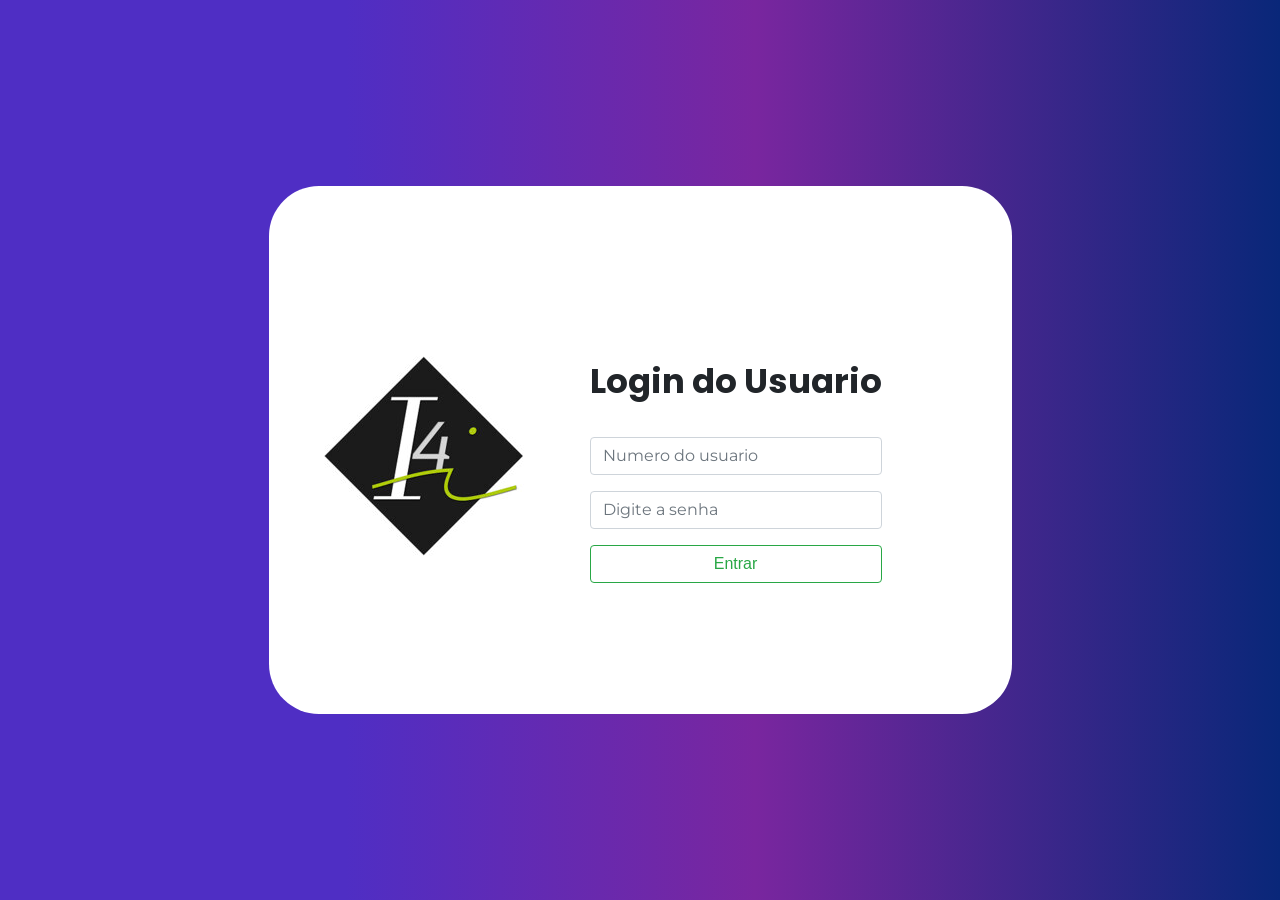
<file: application/view/HTML/index.html>
<!DOCTYPE html>
<html lang="pt">
<head>
	<title>Login Sistema</title>
	<meta charset="UTF-8">
	<meta name="viewport" content="width=device-width, initial-scale=1">
	<link href="https://fonts.googleapis.com/css2?family=Poppins&display=swap" rel="stylesheet">
	<link rel="stylesheet" type="text/css" href="../CSS/index.css">
	<link rel="stylesheet" href="https://cdn.jsdelivr.net/npm/bootstrap@4.1.3/dist/css/bootstrap.min.css" integrity="sha384-MCw98/SFnGE8fJT3GXwEOngsV7Zt27NXFoaoApmYm81iuXoPkFOJwJ8ERdknLPMO" crossorigin="anonymous">
	<link href="https://fonts.googleapis.com/css2?family=Poppins&display=swap" rel="stylesheet">
	<link href="https://fonts.googleapis.com/css2?family=Montserrat&display=swap" rel="stylesheet">
	<script src="https://code.jquery.com/jquery-3.3.1.min.js"></script>
	<script src="https://stackpath.bootstrapcdn.com/bootstrap/4.3.1/js/bootstrap.min.js"></script>
</head>
<body>
	<div class="limite">
		<div>
			<div class="fomulario">
				<div class="pic" id="zoom">
					<img src="../../imagens/logo.jfif" alt="IMG">
				</div>
				<form onsubmit="return false;">
					<span>
						Login do Usuario
					</span>
				  <div id="fontelogin" class="form-group">
					<input class="form-control" placeholder="Numero do usuario" id="campoVid">
				  </div>
				  <div id="fontesenha" class="form-group">
					<input type="password" class="form-control" id="campoVSenha" placeholder="Digite a senha">
				  </div>
				  <div>
					<button id="btLoginusuario" class="btn btn-outline-success">Entrar</button>
				  </div>
				</form>
			</div>
		</div>
	</div>
	<script src="../JS/login.js"></script>
</body>
</html>
</file>
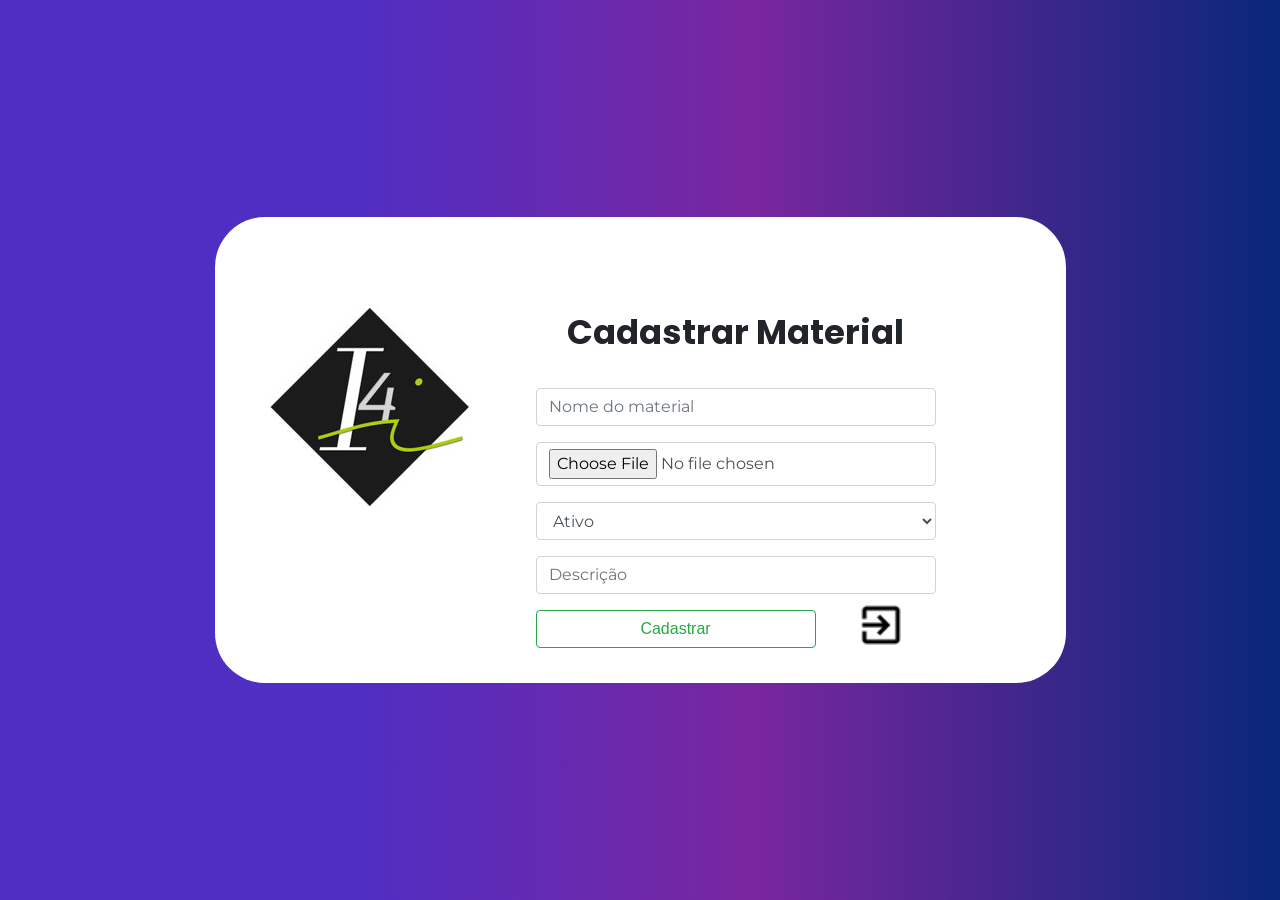
<file: application/view/HTML/Cadastrar_produto.htm>
<!DOCTYPE html>
<html lang="pt">
<head>
	<title>Cadastro de materiais</title>
	<meta charset="UTF-8">
	<meta name="viewport" content="width=device-width, initial-scale=1">
	<link href="https://fonts.googleapis.com/css2?family=Poppins&display=swap" rel="stylesheet">
	<link rel="stylesheet" type="text/css" href="../CSS/index(2).css">
	<link rel="stylesheet" href="https://cdn.jsdelivr.net/npm/bootstrap@4.1.3/dist/css/bootstrap.min.css" integrity="sha384-MCw98/SFnGE8fJT3GXwEOngsV7Zt27NXFoaoApmYm81iuXoPkFOJwJ8ERdknLPMO" crossorigin="anonymous">
	<link href="https://fonts.googleapis.com/css2?family=Poppins&display=swap" rel="stylesheet">
	<link href="https://fonts.googleapis.com/css2?family=Montserrat&display=swap" rel="stylesheet">
	<script src="https://code.jquery.com/jquery-3.3.1.min.js"></script>
	<script src="https://stackpath.bootstrapcdn.com/bootstrap/4.3.1/js/bootstrap.min.js"></script>
</head>
<body>
	<div class="limite">
		<div>
			<div class="fomulario">
				<div class="pic" id="zoom">
					<img src="../../imagens/logo.jfif" alt="IMG">
				</div>
				<form onsubmit="return false" enctype="multipart/form-data" id="meuform">
					<span>
						Cadastrar Material
					</span>
				  <div id="fontelogin" class="form-group">
					<input class="form-control" placeholder="Nome do material" id="campoNome">
				  </div>
				  <div id="fontelogin" class="form-group">
					<input class="form-control" type="file" name="capa" id="campoImg">
				  </div>
				  <div id="fontelogin" class="form-group">
					<select class="form-control" name="Status" id="campoStatus">
					  <option value="Ativo">Ativo</option>
					  <option value="Desativado">Desativado</option>
					</select>
				  </div>
				  <div id="fontelogin" class="form-group">
					<input class="form-control" placeholder="Descrição" id="campoDes">
				  </div>
				  <div>
					<button id="btIncluirProduto" class="btn btn-outline-success">Cadastrar</button>
				  </div>
					<div style="margin-left:80%; margin-top:-12%" id="zoom">
						<a href="#"><img src="../../imagens/logout_sair.png" alt="IMG"></a>
					</div>
				</form>
			</div>
		</div>
	</div>
	<script src="../JS/cadprod.js"></script>
</body>
</html>
</file>
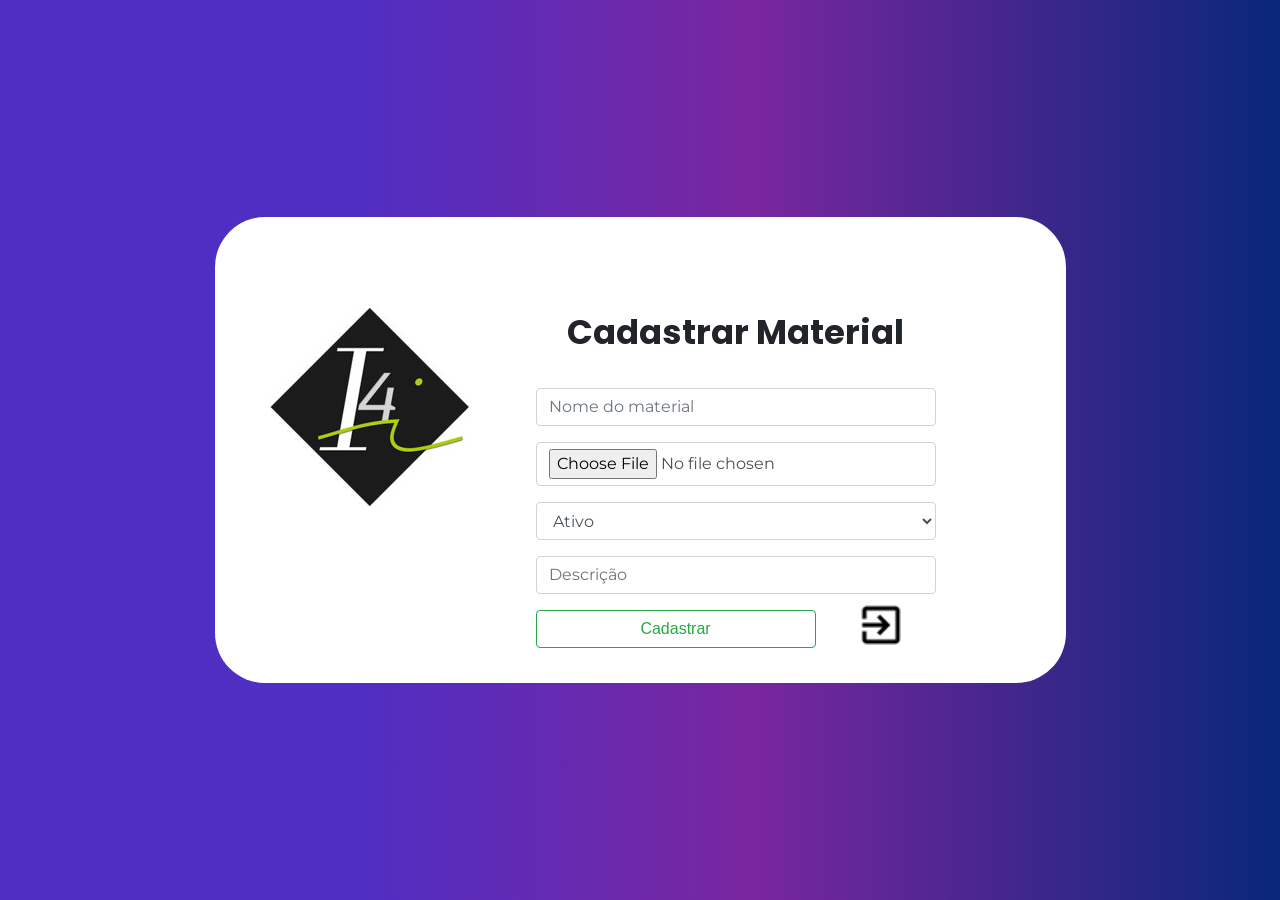
<file: application/view/HTML/Cadastrar_produto.html>
<!DOCTYPE html>
<html lang="pt">
<head>
	<title>Cadastro de materiais</title>
	<meta charset="UTF-8">
	<meta name="viewport" content="width=device-width, initial-scale=1">
	<link href="https://fonts.googleapis.com/css2?family=Poppins&display=swap" rel="stylesheet">
	<link rel="stylesheet" type="text/css" href="../CSS/index(2).css">
	<link rel="stylesheet" href="https://cdn.jsdelivr.net/npm/bootstrap@4.1.3/dist/css/bootstrap.min.css" integrity="sha384-MCw98/SFnGE8fJT3GXwEOngsV7Zt27NXFoaoApmYm81iuXoPkFOJwJ8ERdknLPMO" crossorigin="anonymous">
	<link href="https://fonts.googleapis.com/css2?family=Poppins&display=swap" rel="stylesheet">
	<link href="https://fonts.googleapis.com/css2?family=Montserrat&display=swap" rel="stylesheet">
	<script src="https://code.jquery.com/jquery-3.3.1.min.js"></script>
	<script src="https://stackpath.bootstrapcdn.com/bootstrap/4.3.1/js/bootstrap.min.js"></script>
</head>
<body>
	<div class="limite">
		<div>
			<div class="fomulario">
				<div class="pic" id="zoom">
					<img src="../../imagens/logo.jfif" alt="IMG">
				</div>
				<form onsubmit="return false" enctype="multipart/form-data" id="meuform">
					<span>
						Cadastrar Material
					</span>
				  <div id="fontelogin" class="form-group">
					<input class="form-control" placeholder="Nome do material" id="campoNome">
				  </div>
				  <div id="fontelogin" class="form-group">
					<input class="form-control" type="file" name="capa" id="campoImg">
				  </div>
				  <div id="fontelogin" class="form-group">
					<select class="form-control" name="Status" id="campoStatus">
					  <option value=0 >Ativo</option>
					  <option value=1 >Desativado</option>
					</select>
				  </div>
				  <div id="fontelogin" class="form-group">
					<input class="form-control" placeholder="Descrição" id="campoDes">
				  </div>
				  <div>
					<button id="btIncluirProduto" class="btn btn-outline-success">Cadastrar</button>
				  </div>
					<div style="margin-left:80%; margin-top:-12%" id="zoom">
						<a href="material.html"><img src="../../imagens/logout_sair.png" alt="IMG"></a>
					</div>
				</form>
			</div>
		</div>
	</div>
	<script src="../JS/cadprod.js"></script>
</body>
</html>
</file>
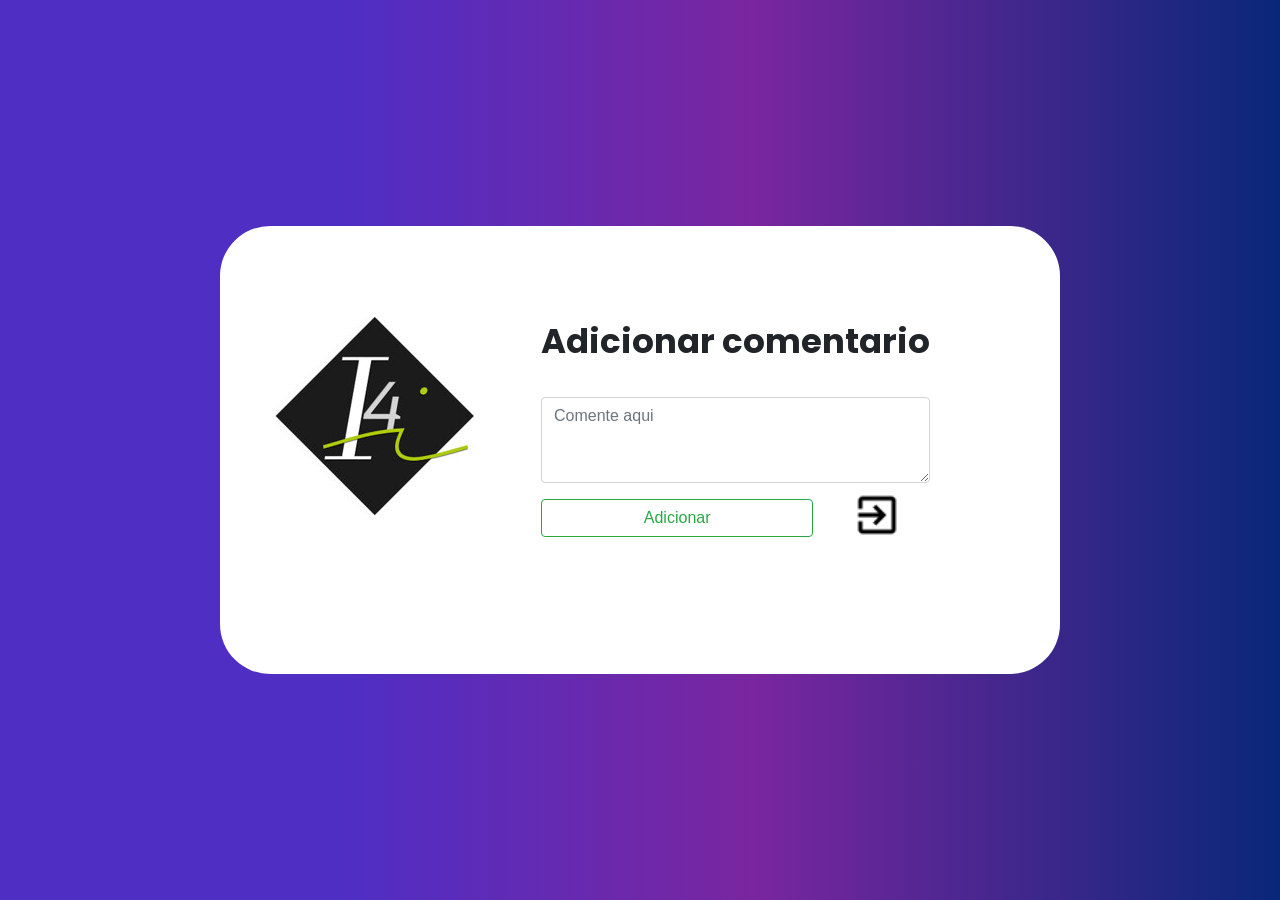
<file: application/view/HTML/cadcomentarios.html>
<!DOCTYPE html>
<html lang="pt">
<head>
	<title>Cadastro de materiais</title>
	<meta charset="UTF-8">
	<meta name="viewport" content="width=device-width, initial-scale=1">
	<link href="https://fonts.googleapis.com/css2?family=Poppins&display=swap" rel="stylesheet">
	<link rel="stylesheet" type="text/css" href="../CSS/index(2).css">
	<link rel="stylesheet" href="https://cdn.jsdelivr.net/npm/bootstrap@4.1.3/dist/css/bootstrap.min.css" integrity="sha384-MCw98/SFnGE8fJT3GXwEOngsV7Zt27NXFoaoApmYm81iuXoPkFOJwJ8ERdknLPMO" crossorigin="anonymous">
	<link href="https://fonts.googleapis.com/css2?family=Poppins&display=swap" rel="stylesheet">
	<link href="https://fonts.googleapis.com/css2?family=Montserrat&display=swap" rel="stylesheet">
	<script src="https://code.jquery.com/jquery-3.3.1.min.js"></script>
	<script src="https://stackpath.bootstrapcdn.com/bootstrap/4.3.1/js/bootstrap.min.js"></script>
</head>
<body>
	<div class="limite">
		<div>
			<div class="fomulario">
				<div class="pic" id="zoom">
					<img style="max-width:200px" src="../../imagens/logo.jfif" alt="IMG">
				</div>
				<form onsubmit="return false" enctype="multipart/form-data">
					<span>
						Adicionar comentario
					</span>
				  <div class="mb-3">
                    <textarea id="textCom" class="form-control" rows="3" placeholder="Comente aqui"></textarea>
                  </div>
				  <div>
					<button id="btIncluirComentarios" class="btn btn-outline-success">Adicionar</button>
				  </div>
					<div style="margin-left:80%; margin-top:-12%" id="zoom">
						<a href="material.html"><img src="../../imagens/logout_sair.png" alt="IMG"></a>
					</div>
				</form>
			</div>
		</div>
	</div>
	<script src="../JS/comentarios.js"></script>
</body>
</html>
</file>
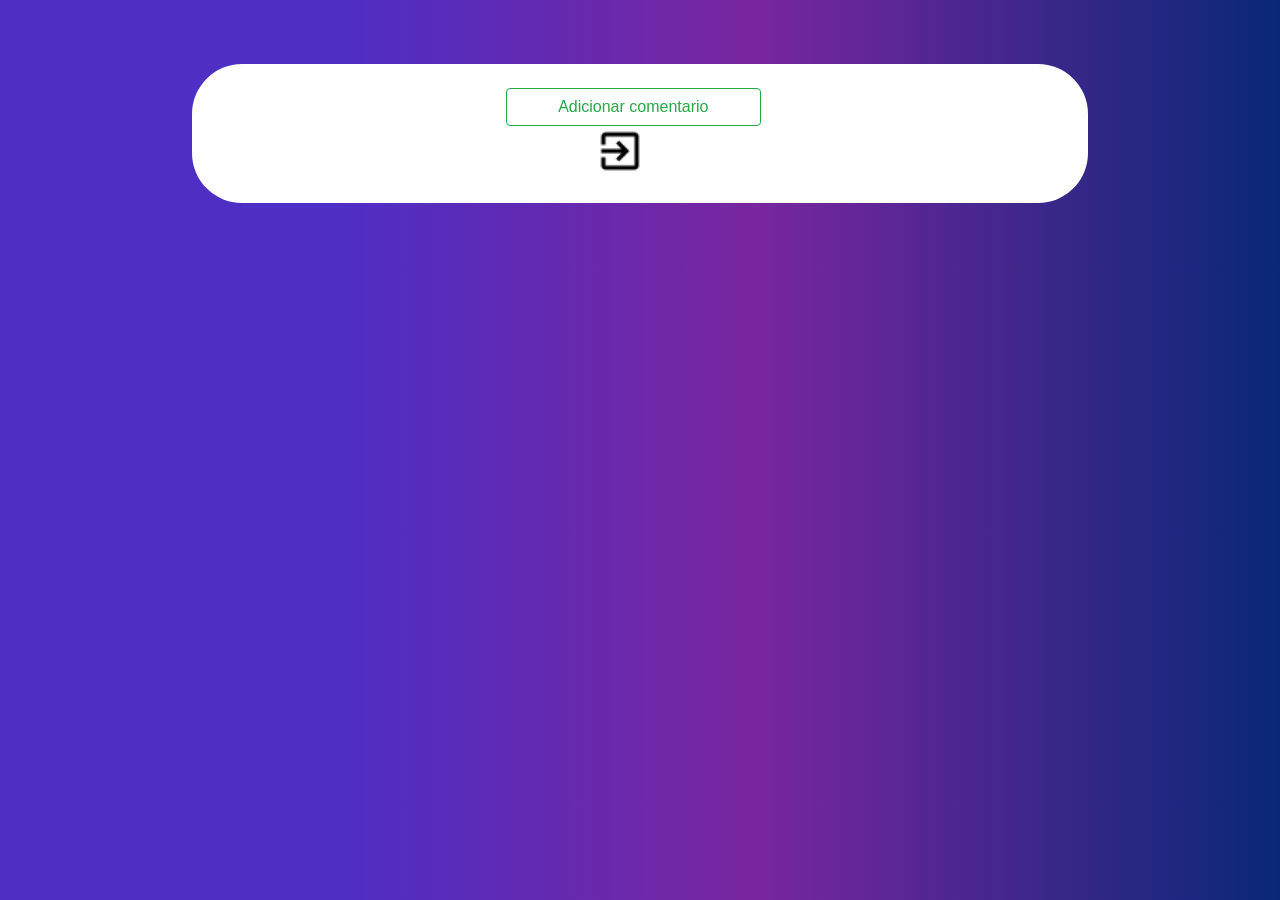
<file: application/view/HTML/comentarios.html>
<!DOCTYPE html>
<html lang="pt">
<head>
	<title>Lista de comentario</title>
	<meta charset="UTF-8">
	<meta name="viewport" content="width=device-width, initial-scale=1">
	<link href="https://fonts.googleapis.com/css2?family=Poppins&display=swap" rel="stylesheet">
	<link rel="stylesheet" type="text/css" href="../CSS/material.css">
	<link rel="stylesheet" href="https://cdn.jsdelivr.net/npm/bootstrap@4.1.3/dist/css/bootstrap.min.css" integrity="sha384-MCw98/SFnGE8fJT3GXwEOngsV7Zt27NXFoaoApmYm81iuXoPkFOJwJ8ERdknLPMO" crossorigin="anonymous">
	<link href="https://fonts.googleapis.com/css2?family=Poppins&display=swap" rel="stylesheet">
	<link href="https://fonts.googleapis.com/css2?family=Montserrat&display=swap" rel="stylesheet">
	<script src="https://code.jquery.com/jquery-3.3.1.min.js"></script>
	<script src="https://stackpath.bootstrapcdn.com/bootstrap/4.3.1/js/bootstrap.min.js"></script>
</head>
<body>
	<div class="limite">
		<div>
			<div class="fomulario">
                <br>
                <div class="d-grid gap-2 col-4 mx-auto">
                    <a href="cadcomentarios.html"><button style="width: 95%; display:inline-block;" class="btn btn-outline-success" type="button">Adicionar comentario</button></a>
                </div>
                <div id="listarcm"></div>
				<a href="material.html"><img style="margin-left:45%; margin-bottom:3%" src="../../imagens/logout_sair.png" alt="..."></a>
			</div>
		</div>
	</div>
	<script src="../JS/comentarios.js"></script>
</body>
</html>
</file>
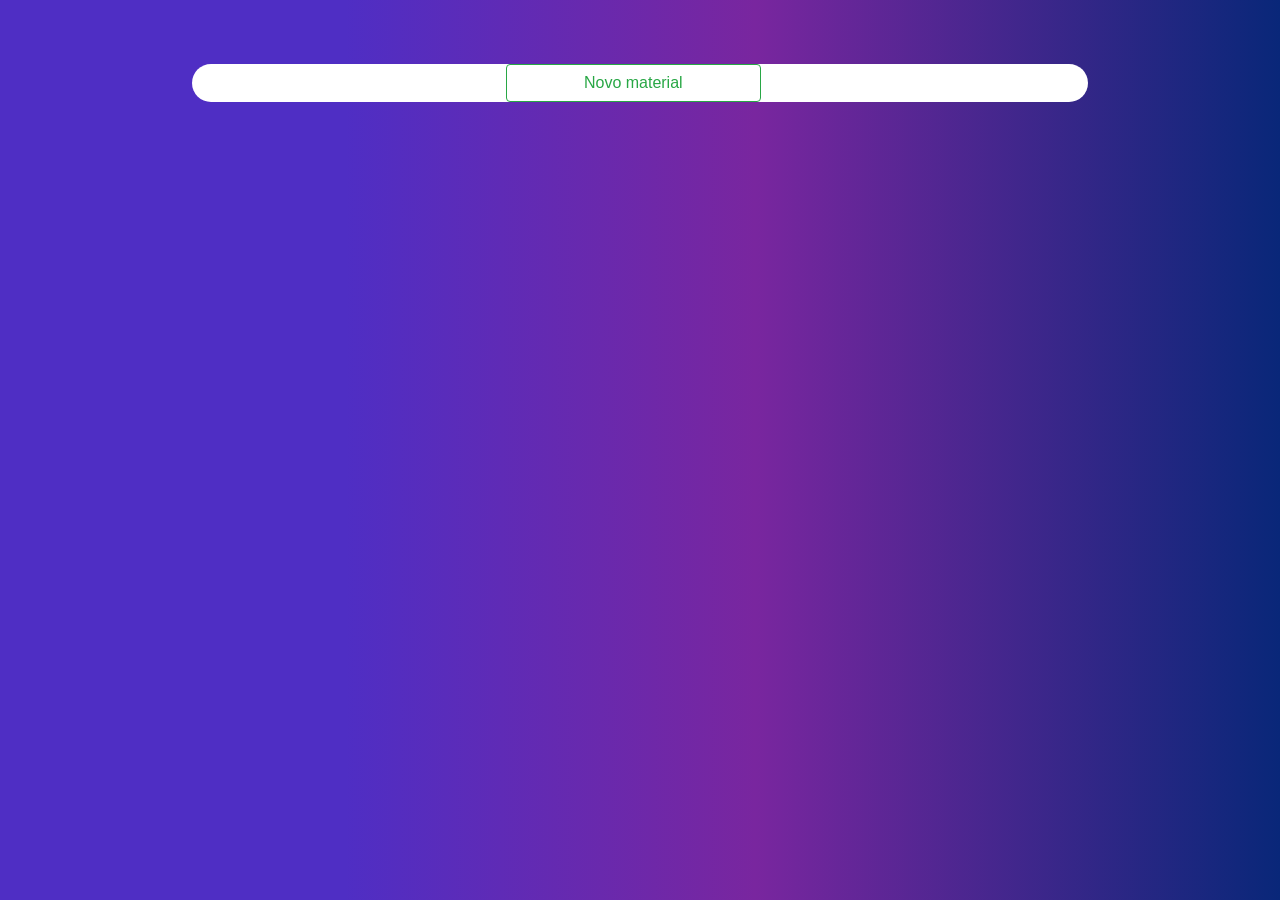
<file: application/view/HTML/material.html>
<!DOCTYPE html>
<html lang="pt">
<head>
	<title>Lista de material</title>
	<meta charset="UTF-8">
	<meta name="viewport" content="width=device-width, initial-scale=1">
	<link href="https://fonts.googleapis.com/css2?family=Poppins&display=swap" rel="stylesheet">
	<link rel="stylesheet" type="text/css" href="../CSS/material.css">
	<link rel="stylesheet" href="https://cdn.jsdelivr.net/npm/bootstrap@4.1.3/dist/css/bootstrap.min.css" integrity="sha384-MCw98/SFnGE8fJT3GXwEOngsV7Zt27NXFoaoApmYm81iuXoPkFOJwJ8ERdknLPMO" crossorigin="anonymous">
	<link href="https://fonts.googleapis.com/css2?family=Poppins&display=swap" rel="stylesheet">
	<link href="https://fonts.googleapis.com/css2?family=Montserrat&display=swap" rel="stylesheet">
	<script src="https://code.jquery.com/jquery-3.3.1.min.js"></script>
	<script src="https://stackpath.bootstrapcdn.com/bootstrap/4.3.1/js/bootstrap.min.js"></script>
</head>
<body>
	<div class="limite">
		<div>
			<div class="fomulario">
				<div class="d-grid gap-2 col-4 mx-auto">
                    <a href="../HTML/Cadastrar_produto.html"><button style="width: 95%;" class="btn btn-outline-success" type="button">Novo material</button></a>
                </div>
                <div id="listarmat"></div>
			</div>
		</div>
	</div>
	<script src="../JS/material.js"></script>
</body>
</html>
</file>
<file: application/view/CSS/index.css>
body{
	padding: 15px;
	margin: 0 auto;
	padding: 0px;
	min-height: 100vh;
	background: rgb(79,46,196);
	background: linear-gradient(90deg, rgba(79,46,196,1) 27%, rgba(121,38,159,1) 59%, rgba(9,39,121,1) 100%);
}
.limite {
	width: 100%;  
	min-height: 100vh;
	display: -webkit-box;
	display: -webkit-flex;
	display: -moz-box;
	display: -ms-flexbox;
	display: flex;
	flex-wrap: wrap;
	justify-content: center;
	align-items: center;
}
.fomulario {
	
  width: -1px;
  background: #fff;
  border-radius: 50px;
  overflow: hidden;
  display: -webkit-box;
  display: -webkit-flex;
  display: -moz-box;
  display: -ms-flexbox;
  display: flex;
  flex-wrap: wrap;
  justify-content: space-between;
  padding: 170px 130px 33px 55px;
}
.pic {
	width: 116px;
	margin-right:150px;
	margin-bottom:125px;
}
button{
	width:100%;
	background-color:#e5e619;
	color: #fff;
	border-radius:50px;
	transform-style: preserve-3d;
}
#zoom img {
	-moz-transition: all 0.3s;
	-webkit-transition: all 0.3s;
	transition: all 0.3s;
}
#zoom:hover img {
	-moz-transform: scale(1.1);
	-webkit-transform: scale(1.1);
	transform: scale(1.3);
}
span{
	font-family: 'Poppins', sans-serif;
	font-weight: bold;
	font-size: 34px;
	text-align: center;
	width: 100%;
	display: block;
	padding-bottom: 30px;
}
#fontesenha{
	font-family: 'Montserrat', sans-serif;
}
#fontelogin{
	font-family: 'Montserrat', sans-serif;
}
</file>
<file: application/view/CSS/index(2).css>
body{
	padding: 15px;
	margin: 0 auto;
	padding: 0px;
	min-height: 100vh;
	background: rgb(79,46,196);
	background: linear-gradient(90deg, rgba(79,46,196,1) 27%, rgba(121,38,159,1) 59%, rgba(9,39,121,1) 100%);
}
.limite {
	width: 100%;  
	min-height: 100vh;
	display: -webkit-box;
	display: -webkit-flex;
	display: -moz-box;
	display: -ms-flexbox;
	display: flex;
	flex-wrap: wrap;
	justify-content: center;
	align-items: center;
}
.fomulario {
	
  width: -1px;
  background: #fff;
  border-radius: 50px;
  overflow: hidden;
  display: -webkit-box;
  display: -webkit-flex;
  display: -moz-box;
  display: -ms-flexbox;
  display: flex;
  flex-wrap: wrap;
  justify-content: space-between;
  padding: 90px 130px 33px 55px;
}
.pic {
	width: 116px;
	margin-right:150px;
	margin-bottom:125px;
}
button{
	width:70%;
	background-color:#e5e619;
	color: #fff;
	border-radius:50px;
	transform-style: preserve-3d;
}
#zoom img {
	-moz-transition: all 0.3s;
	-webkit-transition: all 0.3s;
	transition: all 0.3s;
}
#zoom:hover img {
	-moz-transform: scale(1.1);
	-webkit-transform: scale(1.1);
	transform: scale(1.3);
}
span{
	font-family: 'Poppins', sans-serif;
	font-weight: bold;
	font-size: 34px;
	text-align: center;
	width: 100%;
	display: block;
	padding-bottom: 30px;
}
#fontesenha{
	font-family: 'Montserrat', sans-serif;
}
#fontelogin{
	font-family: 'Montserrat', sans-serif;
}
</file>
<file: application/view/CSS/material.css>
body{
	background: rgb(79,46,196);
	background: linear-gradient(90deg, rgba(79,46,196,1) 27%, rgba(121,38,159,1) 59%, rgba(9,39,121,1) 100%);
}
.fomulario {
    background: #fff;
    border-radius: 50px;
    overflow: hidden;
    flex-wrap: wrap;
    justify-content: space-between;
  }
.limite {
    margin-top: 5%;
    margin-bottom: 5%;
    margin-left: 15%;
    width: 70%;
}
</file>
